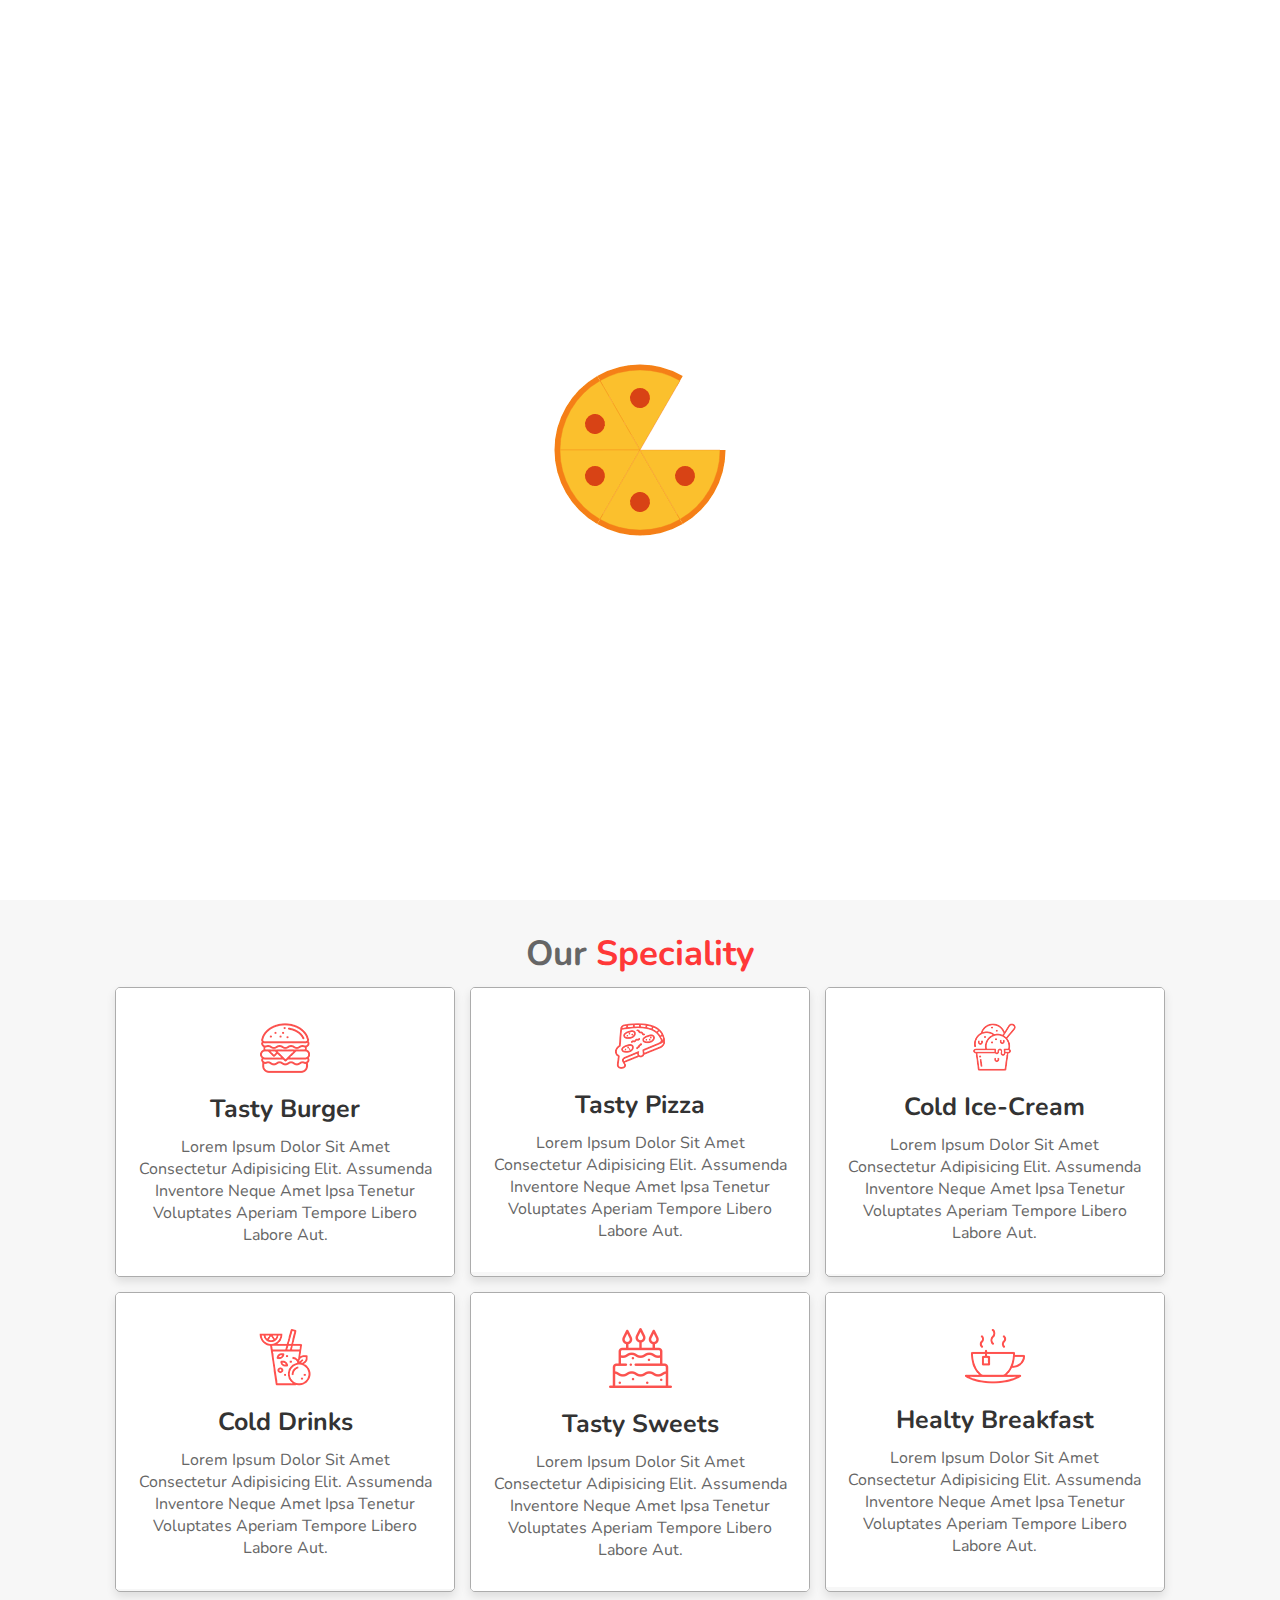
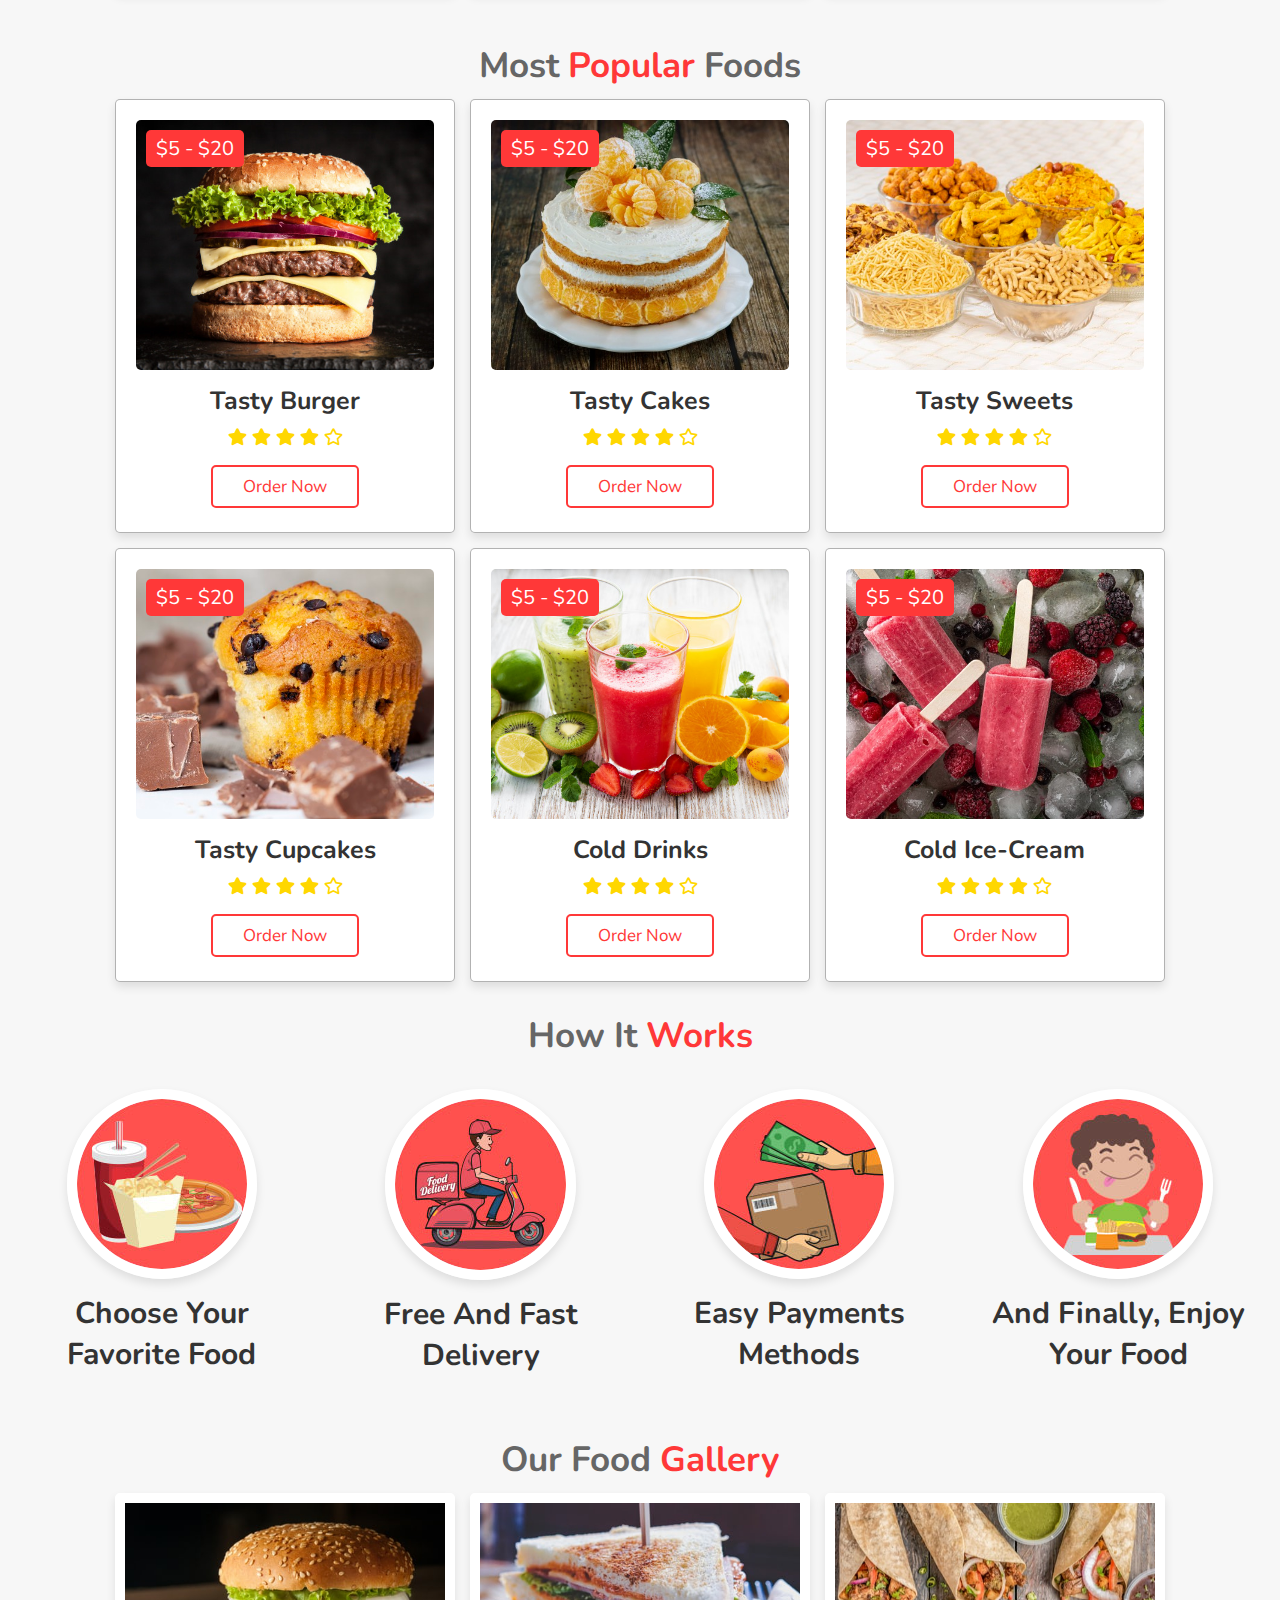
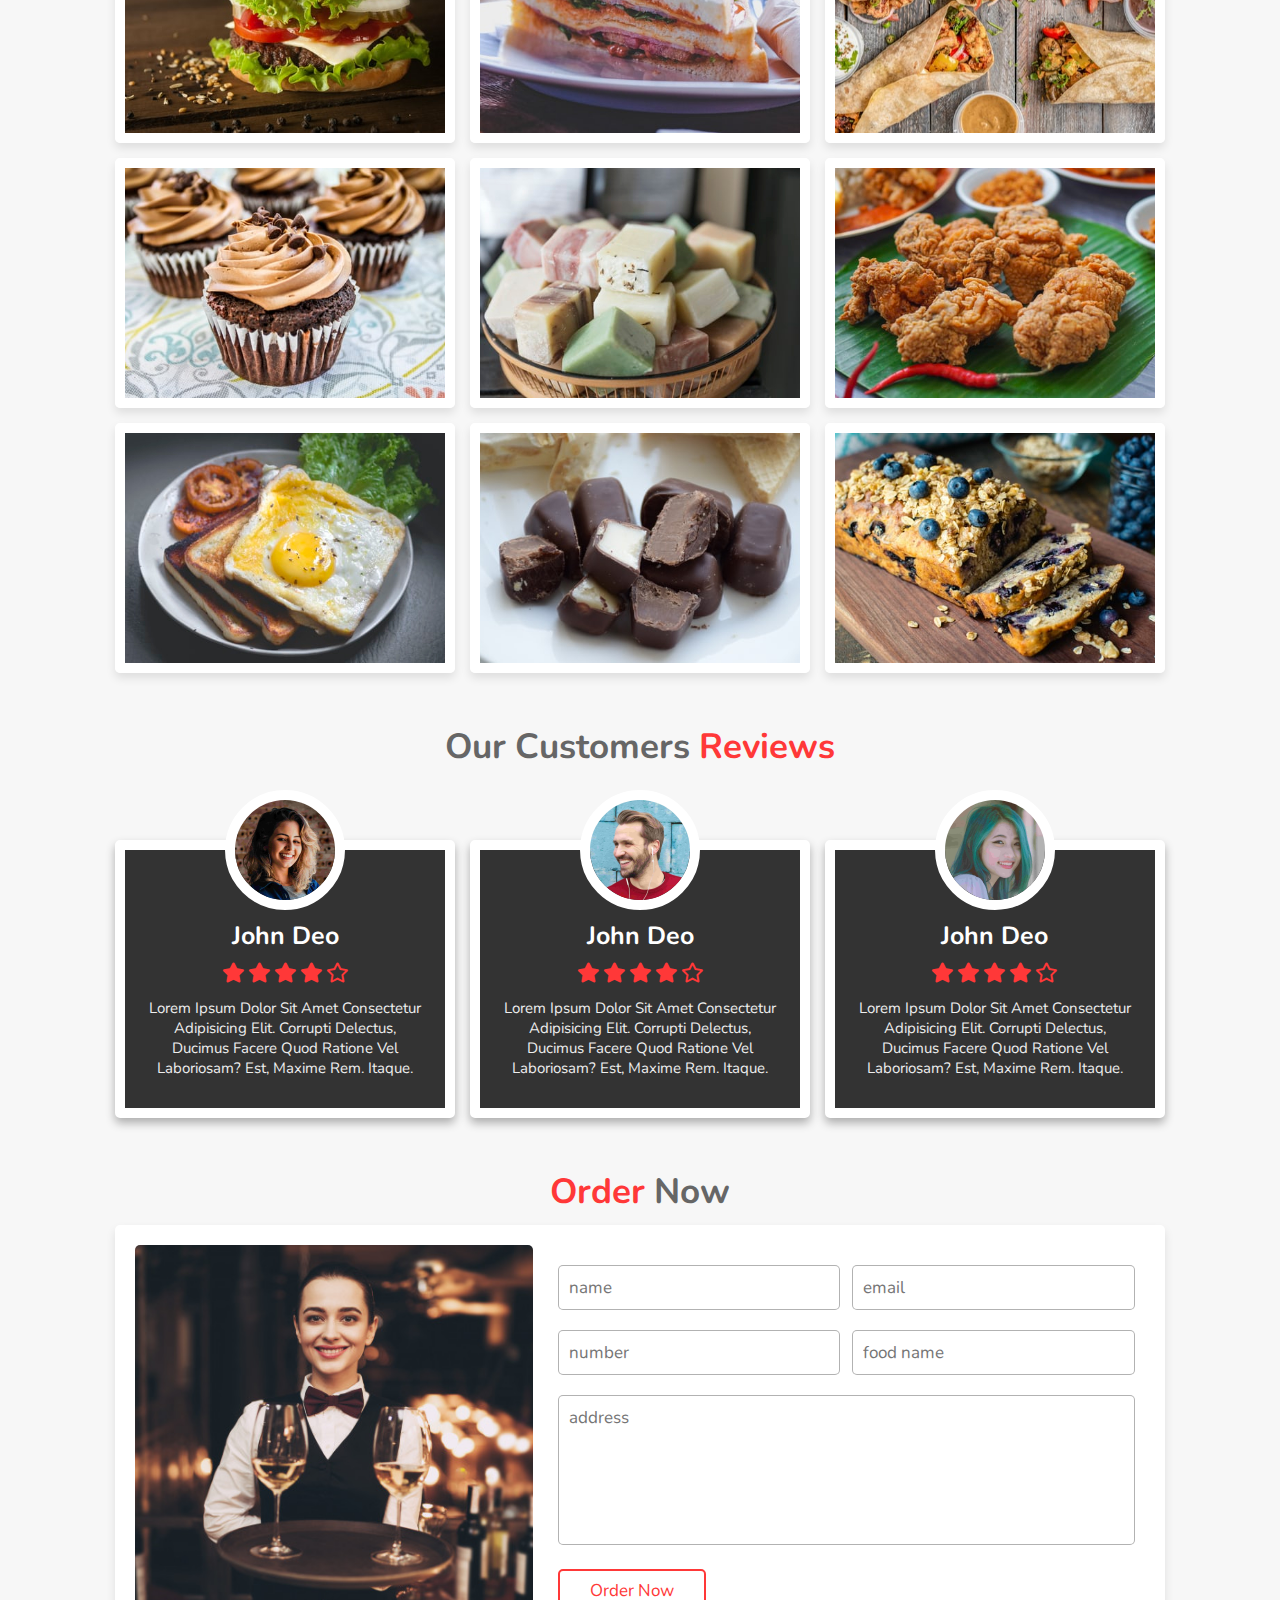
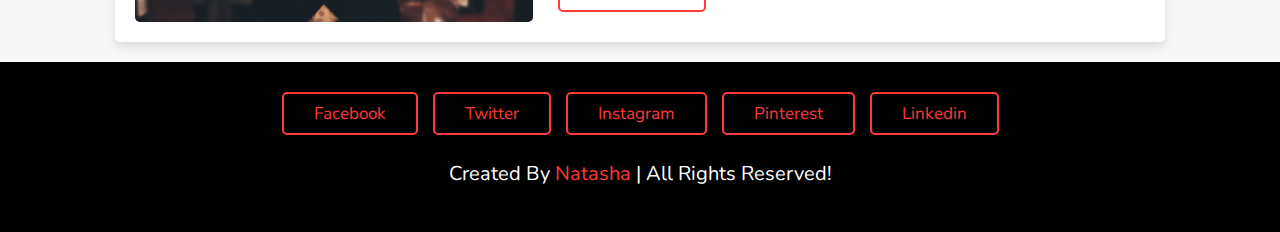
<file: index.html>
<!DOCTYPE html>
<html lang="en">
<head>
    <meta charset="UTF-8">
    <meta name="viewport" content="width=device-width, initial-scale=1.0">
    <title>complete responsive food website design tutorial </title>

    <!-- font awesome cdn link  -->
    <link rel="stylesheet" href="https://cdnjs.cloudflare.com/ajax/libs/font-awesome/5.15.3/css/all.min.css">

    <!-- custom css file link  -->
    <link rel="stylesheet" href="css/style.css">

</head>
<body>
    
<!-- header section starts  -->

<header>

    <a href="#" class="logo"><i class="fas fa-utensils"></i>food</a>

    <div id="menu-bar" class="fas fa-bars"></div>

    <nav class="navbar">
        <a href="#home">home</a>
        <a href="#speciality">speciality</a>
        <a href="#popular">popular</a>
        <a href="#gallery">gallery</a>
        <a href="#review">review</a>
        <a href="#order">order</a>
    </nav>

</header>

<!-- header section ends -->

<!-- home section starts  -->

<section class="home" id="home">

    <div class="content">
        <h3>food made with love</h3>
        <p>Lorem ipsum dolor sit, amet consectetur adipisicing elit. Voluptas accusamus tempore temporibus rem amet laudantium animi optio voluptatum. Natus obcaecati unde porro nostrum ipsam itaque impedit incidunt rem quisquam eos!</p>
        <a href="#" class="btn">order now</a>
    </div>

    <div class="image">
        <img src="images/home-img.png" alt="">
    </div>

</section>

<!-- home section ends -->

<!-- speciality section starts  -->

<section class="speciality" id="speciality">

    <h1 class="heading"> our <span>speciality</span> </h1>

    <div class="box-container">

        <div class="box">
            <img class="image" src="images/s-img-1.jpg" alt="">
            <div class="content">
                <img src="images/s-1.png" alt="">
                <h3>tasty burger</h3>
                <p>Lorem ipsum dolor sit amet consectetur adipisicing elit. Assumenda inventore neque amet ipsa tenetur voluptates aperiam tempore libero labore aut.</p>
            </div>
        </div>
        <div class="box">
            <img class="image" src="images/s-img-2.jpg" alt="">
            <div class="content">
                <img src="images/s-2.png" alt="">
                <h3>tasty pizza</h3>
                <p>Lorem ipsum dolor sit amet consectetur adipisicing elit. Assumenda inventore neque amet ipsa tenetur voluptates aperiam tempore libero labore aut.</p>
            </div>
        </div>
        <div class="box">
            <img class="image" src="images/s-img-3.jpg" alt="">
            <div class="content">
                <img src="images/s-3.png" alt="">
                <h3>cold ice-cream</h3>
                <p>Lorem ipsum dolor sit amet consectetur adipisicing elit. Assumenda inventore neque amet ipsa tenetur voluptates aperiam tempore libero labore aut.</p>
            </div>
        </div>
        <div class="box">
            <img class="image" src="images/s-img-4.jpg" alt="">
            <div class="content">
                <img src="images/s-4.png" alt="">
                <h3>cold drinks</h3>
                <p>Lorem ipsum dolor sit amet consectetur adipisicing elit. Assumenda inventore neque amet ipsa tenetur voluptates aperiam tempore libero labore aut.</p>
            </div>
        </div>
        <div class="box">
            <img class="image" src="images/s-img-5.jpg" alt="">
            <div class="content">
                <img src="images/s-5.png" alt="">
                <h3>tasty sweets</h3>
                <p>Lorem ipsum dolor sit amet consectetur adipisicing elit. Assumenda inventore neque amet ipsa tenetur voluptates aperiam tempore libero labore aut.</p>
            </div>
        </div>
        <div class="box">
            <img class="image" src="images/s-img-6.jpg" alt="">
            <div class="content">
                <img src="images/s-6.png" alt="">
                <h3>healty breakfast</h3>
                <p>Lorem ipsum dolor sit amet consectetur adipisicing elit. Assumenda inventore neque amet ipsa tenetur voluptates aperiam tempore libero labore aut.</p>
            </div>
        </div>

    </div>

</section>

<!-- speciality section ends -->

<!-- popular section starts  -->

<section class="popular" id="popular">

    <h1 class="heading"> most <span>popular</span> foods </h1>

    <div class="box-container">

        <div class="box">
            <span class="price"> $5 - $20 </span>
            <img src="images/p-1.jpg" alt="">
            <h3>tasty burger</h3>
            <div class="stars">
                <i class="fas fa-star"></i>
                <i class="fas fa-star"></i>
                <i class="fas fa-star"></i>
                <i class="fas fa-star"></i>
                <i class="far fa-star"></i>
            </div>
            <a href="#" class="btn">order now</a>
        </div>
        <div class="box">
            <span class="price"> $5 - $20 </span>
            <img src="images/p-2.jpg" alt="">
            <h3>tasty cakes</h3>
            <div class="stars">
                <i class="fas fa-star"></i>
                <i class="fas fa-star"></i>
                <i class="fas fa-star"></i>
                <i class="fas fa-star"></i>
                <i class="far fa-star"></i>
            </div>
            <a href="#" class="btn">order now</a>
        </div>
        <div class="box">
            <span class="price"> $5 - $20 </span>
            <img src="images/p-3.jpg" alt="">
            <h3>tasty sweets</h3>
            <div class="stars">
                <i class="fas fa-star"></i>
                <i class="fas fa-star"></i>
                <i class="fas fa-star"></i>
                <i class="fas fa-star"></i>
                <i class="far fa-star"></i>
            </div>
            <a href="#" class="btn">order now</a>
        </div>
        <div class="box">
            <span class="price"> $5 - $20 </span>
            <img src="images/p-4.jpg" alt="">
            <h3>tasty cupcakes</h3>
            <div class="stars">
                <i class="fas fa-star"></i>
                <i class="fas fa-star"></i>
                <i class="fas fa-star"></i>
                <i class="fas fa-star"></i>
                <i class="far fa-star"></i>
            </div>
            <a href="#" class="btn">order now</a>
        </div>
        <div class="box">
            <span class="price"> $5 - $20 </span>
            <img src="images/p-5.jpg" alt="">
            <h3>cold drinks</h3>
            <div class="stars">
                <i class="fas fa-star"></i>
                <i class="fas fa-star"></i>
                <i class="fas fa-star"></i>
                <i class="fas fa-star"></i>
                <i class="far fa-star"></i>
            </div>
            <a href="#" class="btn">order now</a>
        </div>
        <div class="box">
            <span class="price"> $5 - $20 </span>
            <img src="images/p-6.jpg" alt="">
            <h3>cold ice-cream</h3>
            <div class="stars">
                <i class="fas fa-star"></i>
                <i class="fas fa-star"></i>
                <i class="fas fa-star"></i>
                <i class="fas fa-star"></i>
                <i class="far fa-star"></i>
            </div>
            <a href="#" class="btn">order now</a>
        </div>

    </div>

</section>

<!-- popular section ends -->

<!-- steps section starts  -->

<div class="step-container">

    <h1 class="heading">how it <span>works</span></h1>

    <section class="steps">

        <div class="box">
            <img src="images/step-1.jpg" alt="">
            <h3>choose your favorite food</h3>
        </div>
        <div class="box">
            <img src="images/step-2.jpg" alt="">
            <h3>free and fast delivery</h3>
        </div>
        <div class="box">
            <img src="images/step-3.jpg" alt="">
            <h3>easy payments methods</h3>
        </div>
        <div class="box">
            <img src="images/step-4.jpg" alt="">
            <h3>and finally, enjoy your food</h3>
        </div>
    
    </section>

</div>

<!-- steps section ends -->

<!-- gallery section starts  -->

<section class="gallery" id="gallery">

    <h1 class="heading"> our food <span> gallery </span> </h1>

    <div class="box-container">

        <div class="box">
            <img src="images/g-1.jpg" alt="">
            <div class="content">
                <h3>tasty food</h3>
                <p>Lorem ipsum dolor sit, amet consectetur adipisicing elit. Deleniti, ipsum.</p>
                <a href="#" class="btn">order now</a>
            </div>
        </div>
        <div class="box">
            <img src="images/g-2.jpg" alt="">
            <div class="content">
                <h3>tasty food</h3>
                <p>Lorem ipsum dolor sit, amet consectetur adipisicing elit. Deleniti, ipsum.</p>
                <a href="#" class="btn">order now</a>
            </div>
        </div>
        <div class="box">
            <img src="images/g-3.jpg" alt="">
            <div class="content">
                <h3>tasty food</h3>
                <p>Lorem ipsum dolor sit, amet consectetur adipisicing elit. Deleniti, ipsum.</p>
                <a href="#" class="btn">order now</a>
            </div>
        </div>
        <div class="box">
            <img src="images/g-4.jpg" alt="">
            <div class="content">
                <h3>tasty food</h3>
                <p>Lorem ipsum dolor sit, amet consectetur adipisicing elit. Deleniti, ipsum.</p>
                <a href="#" class="btn">order now</a>
            </div>
        </div>
        <div class="box">
            <img src="images/g-5.jpg" alt="">
            <div class="content">
                <h3>tasty food</h3>
                <p>Lorem ipsum dolor sit, amet consectetur adipisicing elit. Deleniti, ipsum.</p>
                <a href="#" class="btn">order now</a>
            </div>
        </div>
        <div class="box">
            <img src="images/g-6.jpg" alt="">
            <div class="content">
                <h3>tasty food</h3>
                <p>Lorem ipsum dolor sit, amet consectetur adipisicing elit. Deleniti, ipsum.</p>
                <a href="#" class="btn">order now</a>
            </div>
        </div>
        <div class="box">
            <img src="images/g-7.jpg" alt="">
            <div class="content">
                <h3>tasty food</h3>
                <p>Lorem ipsum dolor sit, amet consectetur adipisicing elit. Deleniti, ipsum.</p>
                <a href="#" class="btn">order now</a>
            </div>
        </div>
        <div class="box">
            <img src="images/g-8.jpg" alt="">
            <div class="content">
                <h3>tasty food</h3>
                <p>Lorem ipsum dolor sit, amet consectetur adipisicing elit. Deleniti, ipsum.</p>
                <a href="#" class="btn">order now</a>
            </div>
        </div>
        <div class="box">
            <img src="images/g-9.jpg" alt="">
            <div class="content">
                <h3>tasty food</h3>
                <p>Lorem ipsum dolor sit, amet consectetur adipisicing elit. Deleniti, ipsum.</p>
                <a href="#" class="btn">order now</a>
            </div>
        </div>

    </div>

</section>

<!-- gallery section ends -->

<!-- review section starts  -->

<section class="review" id="review">

    <h1 class="heading"> our customers <span>reviews</span> </h1>

    <div class="box-container">

        <div class="box">
            <img src="images/pic1.png" alt="">
            <h3>john deo</h3>
            <div class="stars">
                <i class="fas fa-star"></i>
                <i class="fas fa-star"></i>
                <i class="fas fa-star"></i>
                <i class="fas fa-star"></i>
                <i class="far fa-star"></i>
            </div>
            <p>Lorem ipsum dolor sit amet consectetur adipisicing elit. Corrupti delectus, ducimus facere quod ratione vel laboriosam? Est, maxime rem. Itaque.</p>
        </div>
        <div class="box">
            <img src="images/pic2.png" alt="">
            <h3>john deo</h3>
            <div class="stars">
                <i class="fas fa-star"></i>
                <i class="fas fa-star"></i>
                <i class="fas fa-star"></i>
                <i class="fas fa-star"></i>
                <i class="far fa-star"></i>
            </div>
            <p>Lorem ipsum dolor sit amet consectetur adipisicing elit. Corrupti delectus, ducimus facere quod ratione vel laboriosam? Est, maxime rem. Itaque.</p>
        </div>
        <div class="box">
            <img src="images/pic3.png" alt="">
            <h3>john deo</h3>
            <div class="stars">
                <i class="fas fa-star"></i>
                <i class="fas fa-star"></i>
                <i class="fas fa-star"></i>
                <i class="fas fa-star"></i>
                <i class="far fa-star"></i>
            </div>
            <p>Lorem ipsum dolor sit amet consectetur adipisicing elit. Corrupti delectus, ducimus facere quod ratione vel laboriosam? Est, maxime rem. Itaque.</p>
        </div>

    </div>

</section>

<!-- review section ends -->

<!-- order section starts  -->

<section class="order" id="order">

    <h1 class="heading"> <span>order</span> now </h1>

    <div class="row">
        
        <div class="image">
            <img src="images/order-img.jpg" alt="">
        </div>

        <form action="">

            <div class="inputBox">
                <input type="text" placeholder="name">
                <input type="email" placeholder="email">
            </div>

            <div class="inputBox">
                <input type="number" placeholder="number">
                <input type="text" placeholder="food name">
            </div>

            <textarea placeholder="address" name="" id="" cols="30" rows="10"></textarea>

            <input type="submit" value="order now" class="btn">

        </form>

    </div>

</section>

<!-- order section ends -->

<!-- footer section  -->

<section class="footer">

    <div class="share">
        <a href="#" class="btn">facebook</a>
        <a href="#" class="btn">twitter</a>
        <a href="#" class="btn">instagram</a>
        <a href="#" class="btn">pinterest</a>
        <a href="#" class="btn">linkedin</a>
    </div>

    <h1 class="credit"> created by <span> Natasha </span> | all rights reserved! </h1>

</section>

<!-- scroll top button  -->
<a href="#home" class="fas fa-angle-up" id="scroll-top"></a>

<!-- loader  -->
<div class="loader-container">
    <img src="images/loader.gif" alt="">
</div>

<!-- custom js file link  -->
<script src="js/script.js"></script>


</body>
</html>
</file>
<file: css/style.css>
@import url('https://fonts.googleapis.com/css2?family=Nunito:wght@200;300;400;600;700&display=swap');

:root{
  --red:#ff3838;
}

*{
  font-family: 'Nunito', sans-serif;
  margin:0; padding:0;
  box-sizing: border-box;
  outline: none; border:none;
  text-decoration: none;
  text-transform: capitalize;
  transition:all .2s linear;
}

*::selection{
  background:var(--red);
  color:#fff;
}

html{
  font-size: 62.5%;
  overflow-x: hidden;
  scroll-behavior: smooth;
  scroll-padding-top: 6rem;
}

body{
  background:#f7f7f7;
}

section{
  padding:2rem 9%;
}

.heading{
  text-align: center;
  font-size: 3.5rem;
  padding:1rem;
  color:#666;
}

.heading span{
  color:var(--red);
}

.btn{
  display: inline-block;
  padding:.8rem 3rem;
  border:.2rem solid var(--red);
  color:var(--red);
  cursor: pointer;
  font-size: 1.7rem;
  border-radius: .5rem;
  position: relative;
  overflow: hidden;
  z-index: 0;
  margin-top: 1rem;
}

.btn::before{
  content: '';
  position: absolute;
  top:0; right: 0;
  width:0%;
  height:100%;
  background:var(--red);
  transition: .3s linear;
  z-index: -1;
}

.btn:hover::before{
  width:100%;
  left: 0;
}

.btn:hover{
  color:#fff;
}

header{
  position: fixed;
  top:0; left: 0; right:0;
  z-index: 1000;
  display: flex;
  align-items: center;
  justify-content: space-between;
  background:#fff;
  padding:2rem 9%;
  box-shadow: 0 .5rem 1rem rgba(0,0,0,.1);
}

header .logo{
  font-size: 2.5rem;
  font-weight: bolder;
  color:#666;
}

header .logo i{
  padding-right: .5rem;
  color:var(--red);
}

header .navbar a{
  font-size: 2rem;
  margin-left: 2rem;
  color:#666;
}

header .navbar a:hover{
  color:var(--red);
}

#menu-bar{
  font-size: 3rem;
  cursor: pointer;
  color:#666;
  border:.1rem solid #666;
  border-radius: .3rem;
  padding:.5rem 1.5rem;
  display: none;
}

.home{
  display: flex;
  flex-wrap: wrap;
  gap:1.5rem;
  min-height: 100vh;
  align-items: center;
  background:url(../images/home-bg.jpg) no-repeat;
  background-size: cover;
  background-position: center;
}

.home .content{
  flex:1 1 40rem;
  padding-top: 6.5rem;
}

.home .image{
  flex:1 1 40rem;
}

.home .image img{
  width:100%;
  padding:1rem;
  animation:float 3s linear infinite;
}

@keyframes float{
  0%, 100%{
    transform: translateY(0rem);
  }
  50%{
    transform: translateY(3rem);
  }
}

.home .content h3{
  font-size: 5rem;
  color:#333;
}

.home .content p{
  font-size: 1.7rem;
  color:#666;
  padding:1rem 0;
}

.speciality .box-container{
  display: flex;
  flex-wrap: wrap;
  gap:1.5rem;
}

.speciality .box-container .box{
  flex:1 1 30rem;
  position: relative;
  overflow: hidden;
  box-shadow: 0 .5rem 1rem rgba(0,0,0,.1);
  border:.1rem solid rgba(0,0,0,.3);
  cursor: pointer;
  border-radius: .5rem;
}

.speciality .box-container .box .image{
  height:100%;
  width:100%;
  object-fit: cover;
  position: absolute;
  top:-100%; left:0;
}

.speciality .box-container .box .content{
  text-align: center;
  background:#fff;
  padding:2rem;
}

.speciality .box-container .box .content img{
  margin:1.5rem 0;
}

.speciality .box-container .box .content h3{
  font-size: 2.5rem;
  color:#333;
}

.speciality .box-container .box .content p{
  font-size: 1.6rem;
  color:#666;
  padding:1rem 0;
}

.speciality .box-container .box:hover .image{
  top:0;
}

.speciality .box-container .box:hover .content{
  transform: translateY(100%);
}

.popular .box-container{
  display: flex;
  flex-wrap: wrap;
  gap:1.5rem;
}

.popular .box-container .box{
  padding:2rem;
  background:#fff;
  box-shadow: 0 .5rem 1rem rgba(0,0,0,.1);
  border:.1rem solid rgba(0,0,0,.3);
  border-radius: .5rem;
  text-align: center;
  flex:1 1 30rem;
  position: relative;
}

.popular .box-container .box img{
  height:25rem;
  object-fit: cover;
  width:100%;
  border-radius: .5rem;
}

.popular .box-container .box .price{
  position: absolute;
  top:3rem; left:3rem;
  background:var(--red);
  color:#fff;
  font-size: 2rem;
  padding:.5rem 1rem;
  border-radius: .5rem;
}

.popular .box-container .box h3{
  color:#333;
  font-size: 2.5rem;
  padding-top: 1rem;
}

.popular .box-container .box .stars i{
  color:gold;
  font-size: 1.7rem;
  padding:1rem .1rem;
}

.steps{
  display: flex;
  flex-wrap: wrap;
  gap:1.5rem;
  padding:1rem;
}

.steps .box{
  flex:1 1 25rem;
  padding:1rem;
  text-align: center;
}

.steps .box img{
  border-radius: 50%;
  border:1rem solid #fff;
  box-shadow: 0 .5rem 1rem rgba(0,0,0,.1);
}

.steps .box h3{
  font-size: 3rem;
  color:#333;
  padding:1rem;
}

.gallery .box-container{
  display: flex;
  flex-wrap: wrap;
  gap:1.5rem;
}

.gallery .box-container .box{
  height:25rem;
  flex:1 1 30rem;
  border:1rem solid #fff;
  box-shadow: 0 .5rem 1rem rgba(0,0,0,.1);
  border-radius: .5rem;
  position: relative;
  overflow: hidden;
}

.gallery .box-container .box img{
  height:100%;
  width:100%;
  object-fit: cover;
}

.gallery .box-container .box .content{
  position: absolute;
  top:-100%; left:0;
  height: 100%;
  width:100%;
  background:rgba(255,255,255,.9);
  padding:2rem;
  padding-top: 5rem;
  text-align: center;
}

.gallery .box-container .box .content h3{
  font-size: 2.5rem;
  color:#333;
}

.gallery .box-container .box .content p{
  font-size: 1.5rem;
  color:#666;
  padding:1rem 0;
}

.gallery .box-container .box:hover .content{
  top:0;
}

.review .box-container{
  display: flex;
  flex-wrap: wrap;
  gap:1.5rem;
}

.review .box-container .box{
  text-align: center;
  padding:2rem;
  border:1rem solid #fff;
  box-shadow: 0 .5rem 1rem rgba(0,0,0,.3);
  border-radius: .5rem;
  flex:1 1 30rem;
  background:#333;
  margin-top: 6rem;
}

.review .box-container .box img{
  height: 12rem;
  width:12rem;
  border-radius: 50%;
  border:1rem solid #fff;
  margin-top: -8rem;
  object-fit: cover;
}

.review .box-container .box h3{
  font-size: 2.5rem;
  color:#fff;
  padding:.5rem 0;
}

.review .box-container .box .stars i{
  font-size: 2rem;
  color:var(--red);
  padding:.5rem 0;
}

.review .box-container .box p{
  font-size: 1.5rem;
  color:#eee;
  padding:1rem 0;
}

.order .row{
  padding:2rem;
  box-shadow: 0 .5rem 1rem rgba(0,0,0,.1);
  background:#fff;
  display: flex;
  flex-wrap: wrap;
  gap:1.5rem;
  border-radius: .5rem;
}

.order .row .image{
  flex:1 1 30rem;
}

.order .row .image img{
  height: 100%;
  width:100%;
  object-fit: cover;
  border-radius: .5rem;
}

.order .row form{
  flex:1 1 50rem;
  padding:1rem;
}

.order .row form .inputBox{
  display: flex;
  justify-content: space-between;
  flex-wrap: wrap;
}

.order .row form .inputBox input, .order .row form textarea{
  padding:1rem;
  margin:1rem 0;
  font-size: 1.7rem;
  color:#333;
  text-transform: none;
  border:.1rem solid rgba(0,0,0,.3);
  border-radius: .5rem;
  width:49%;
}

.order .row form textarea{
  width:100%;
  resize: none;
  height:15rem;
}

.order .row form .btn{
  background:none;
}

.order .row form .btn:hover{
  background:var(--red);
}

.footer{
  background:#000;
  text-align: center;
}

.footer .share{
  display: flex;
  gap:1.5rem;
  justify-content: center;
  flex-wrap: wrap;
}

.footer .credit{
  padding:2.5rem 1rem;
  color:#fff;
  font-weight: normal;
  font-size: 2rem;
}

.footer .credit span{
  color:var(--red);
}

#scroll-top{
  position: fixed;
  top:-120%;
  right:2rem;
  padding:.5rem 1.5rem;
  font-size: 4rem;
  background:var(--red);
  color:#fff;
  border-radius: .5rem;
  transition: 1s linear;
  z-index: 1000;
}

#scroll-top.active{
  top:calc(100% - 12rem)
}

.loader-container{
  position: fixed;
  top:0; left:0;
  z-index: 10000;
  background:#fff;
  display: flex;
  align-items: center;
  justify-content: center;
  height:100%;
  width:100%;
}

.loader-container.fade-out{
  top:-120%;
}





/* media queries  */

@media(max-width:991px){

  html{
    font-size: 55%;
  }

  header{
    padding:2rem;
  }

  section{
    padding:2rem;
  }

}

@media(max-width:768px){

  #menu-bar{
    display: initial;
  }

  header .navbar{
    position: absolute;
    top:100%; left: 0; right:0;
    background: #f7f7f7;
    border-top: .1rem solid rgba(0,0,0,.1);
    clip-path: polygon(0 0, 100% 0, 100% 0, 0 0);
  }

  header .navbar.active{
    clip-path: polygon(0 0, 100% 0, 100% 100%, 0% 100%);
  }

  header .navbar a{
    margin: 1.5rem;
    padding:1.5rem;
    display: block;
    border:.2rem solid rgba(0,0,0,.1);
    border-left:.5rem solid var(--red);
    background:#fff;
  }

}

@media(max-width:450px){

  html{
    font-size: 50%;
  }

  .order .row form .inputBox input{
    width:100%;
  }

}
</file>
